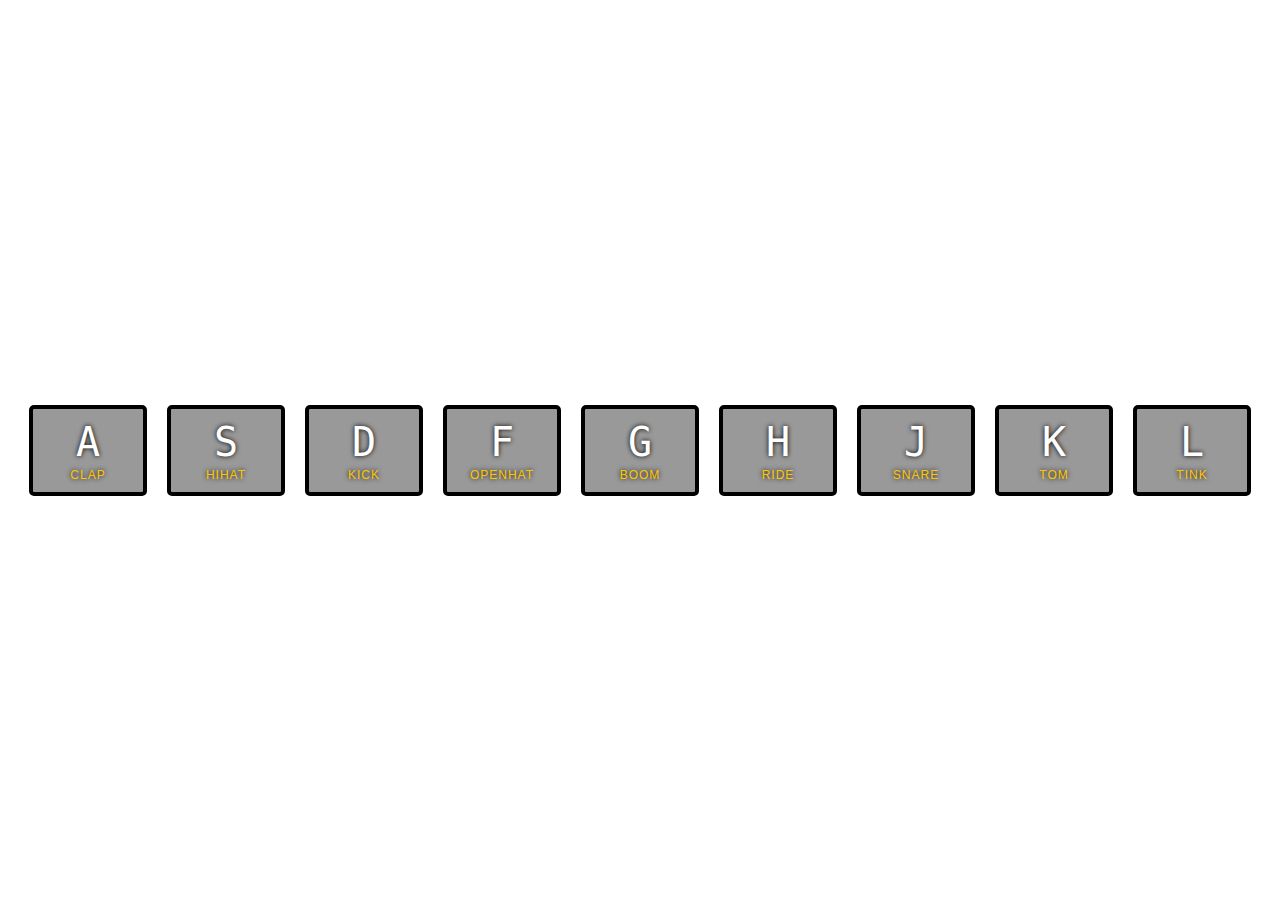
<file: 01 - JavaScript Drum Kit/index.html>
<!DOCTYPE html>
<html lang="en">
<head>
  <meta charset="UTF-8">
  <title>JS Drum Kit</title>
  <link rel="stylesheet" href="style.css">
</head>
<body>


  <div class="keys">
    <div data-key="65" class="key">
      <kbd>A</kbd>
      <span class="sound">clap</span>
    </div>
    <div data-key="83" class="key">
      <kbd>S</kbd>
      <span class="sound">hihat</span>
    </div>
    <div data-key="68" class="key">
      <kbd>D</kbd>
      <span class="sound">kick</span>
    </div>
    <div data-key="70" class="key">
      <kbd>F</kbd>
      <span class="sound">openhat</span>
    </div>
    <div data-key="71" class="key">
      <kbd>G</kbd>
      <span class="sound">boom</span>
    </div>
    <div data-key="72" class="key">
      <kbd>H</kbd>
      <span class="sound">ride</span>
    </div>
    <div data-key="74" class="key">
      <kbd>J</kbd>
      <span class="sound">snare</span>
    </div>
    <div data-key="75" class="key">
      <kbd>K</kbd>
      <span class="sound">tom</span>
    </div>
    <div data-key="76" class="key">
      <kbd>L</kbd>
      <span class="sound">tink</span>
    </div>
  </div>

  <audio data-key="65" src="sounds/clap.wav"></audio>
  <audio data-key="83" src="sounds/hihat.wav"></audio>
  <audio data-key="68" src="sounds/kick.wav"></audio>
  <audio data-key="70" src="sounds/openhat.wav"></audio>
  <audio data-key="71" src="sounds/boom.wav"></audio>
  <audio data-key="72" src="sounds/ride.wav"></audio>
  <audio data-key="74" src="sounds/snare.wav"></audio>
  <audio data-key="75" src="sounds/tom.wav"></audio>
  <audio data-key="76" src="sounds/tink.wav"></audio>

<script src="main.js"></script>

</body>
</html>
</file>
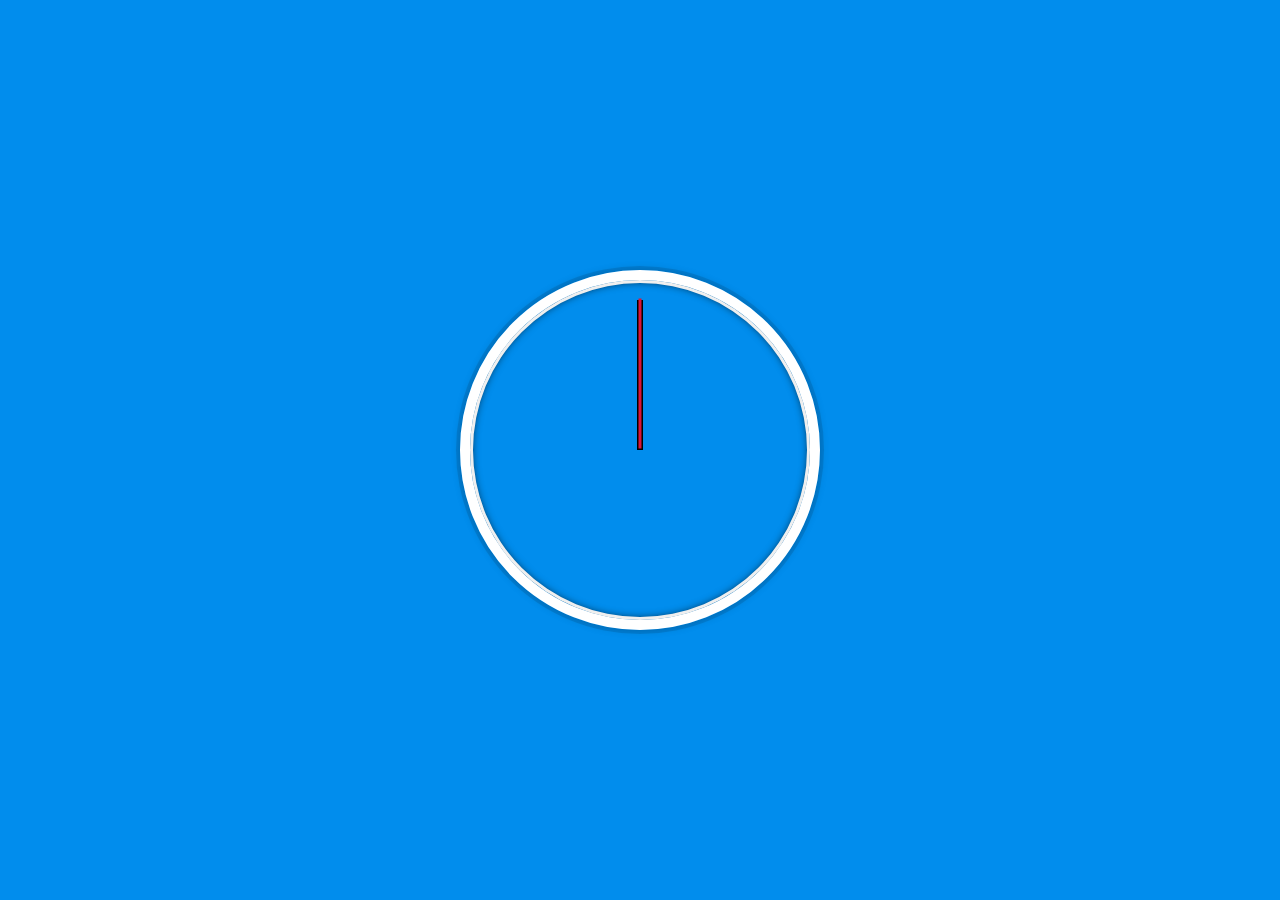
<file: 02 - JS and CSS Clock/index.html>
<!DOCTYPE html>
<html lang="en">
<head>
    <meta charset="UTF-8">
    <title>JS + CSS Clock</title>
    <link rel="stylesheet" href="style.css">
</head>
<body>
<div class="clock">
    <div class="clock-face">
        <div class="hand hour-hand"></div>
        <div class="hand min-hand"></div>
        <div class="hand second-hand"></div>
    </div>
</div>
<script src="script.js"></script>
</body>
</html>
</file>
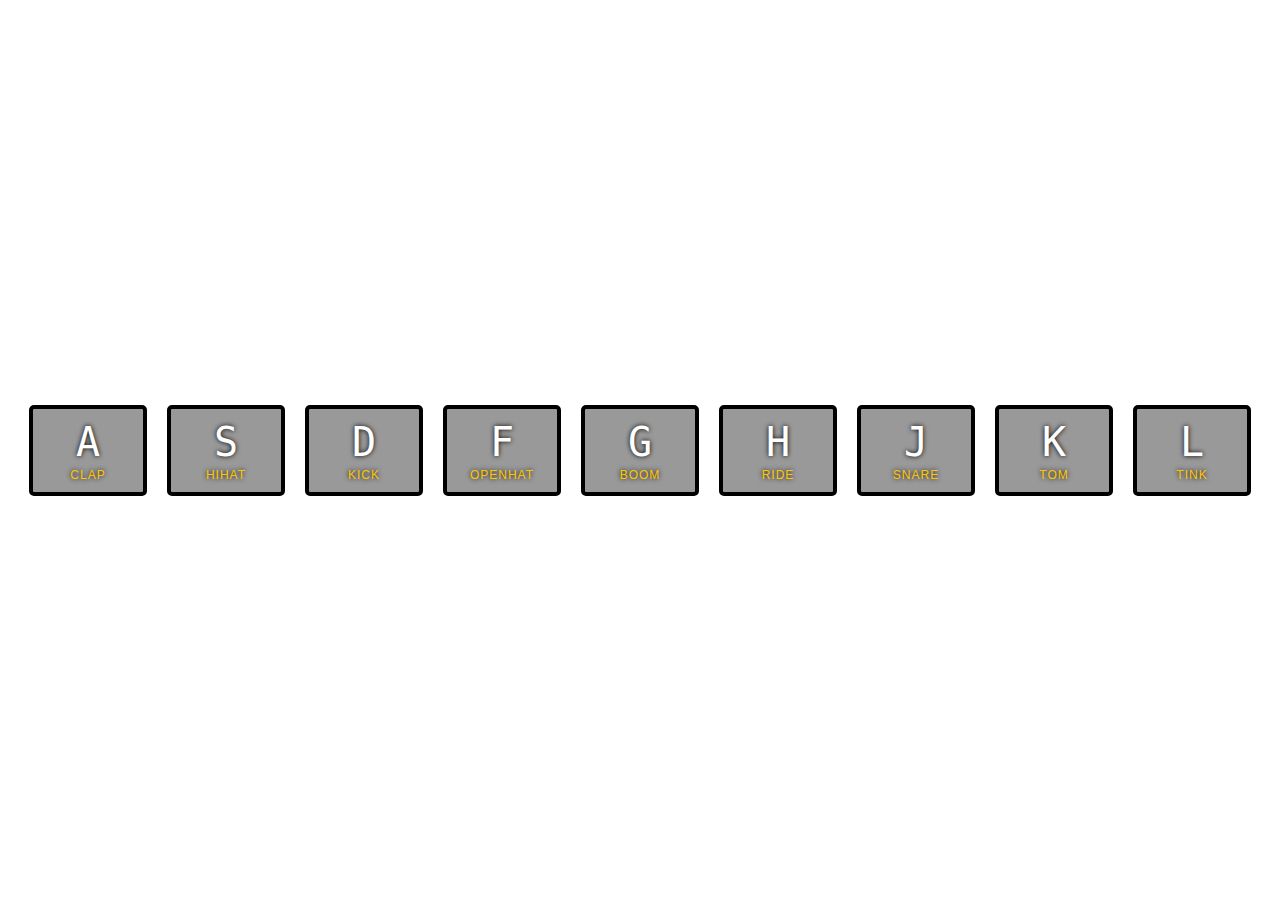
<file: 01 - JavaScript Drum Kit/index-START.html>
<!DOCTYPE html>
<html lang="en">
<head>
  <meta charset="UTF-8">
  <title>JS Drum Kit</title>
  <link rel="stylesheet" href="style.css">
</head>
<body>


  <div class="keys">
    <div data-key="65" class="key">
      <kbd>A</kbd>
      <span class="sound">clap</span>
    </div>
    <div data-key="83" class="key">
      <kbd>S</kbd>
      <span class="sound">hihat</span>
    </div>
    <div data-key="68" class="key">
      <kbd>D</kbd>
      <span class="sound">kick</span>
    </div>
    <div data-key="70" class="key">
      <kbd>F</kbd>
      <span class="sound">openhat</span>
    </div>
    <div data-key="71" class="key">
      <kbd>G</kbd>
      <span class="sound">boom</span>
    </div>
    <div data-key="72" class="key">
      <kbd>H</kbd>
      <span class="sound">ride</span>
    </div>
    <div data-key="74" class="key">
      <kbd>J</kbd>
      <span class="sound">snare</span>
    </div>
    <div data-key="75" class="key">
      <kbd>K</kbd>
      <span class="sound">tom</span>
    </div>
    <div data-key="76" class="key">
      <kbd>L</kbd>
      <span class="sound">tink</span>
    </div>
  </div>

  <audio data-key="65" src="sounds/clap.wav"></audio>
  <audio data-key="83" src="sounds/hihat.wav"></audio>
  <audio data-key="68" src="sounds/kick.wav"></audio>
  <audio data-key="70" src="sounds/openhat.wav"></audio>
  <audio data-key="71" src="sounds/boom.wav"></audio>
  <audio data-key="72" src="sounds/ride.wav"></audio>
  <audio data-key="74" src="sounds/snare.wav"></audio>
  <audio data-key="75" src="sounds/tom.wav"></audio>
  <audio data-key="76" src="sounds/tink.wav"></audio>

<script src="action.js">

</script>


</body>
</html>
</file>
<file: 01 - JavaScript Drum Kit/style.css>
html {
  font-size: 10px;
  background: url(http://i.imgur.com/b9r5sEL.jpg) bottom center;
  background-size: cover;
}

body,html {
  margin: 0;
  padding: 0;
  font-family: sans-serif;
}

.keys {
  display: flex;
  flex: 1;
  min-height: 100vh;
  align-items: center;
  justify-content: center;
}

.key {
  border: .4rem solid black;
  border-radius: .5rem;
  margin: 1rem;
  font-size: 1.5rem;
  padding: 1rem .5rem;
  transition: all .07s ease;
  width: 10rem;
  text-align: center;
  color: white;
  background: rgba(0,0,0,0.4);
  text-shadow: 0 0 .5rem black;
}

.playing {
  transform: scale(1.1);
  border-color: #ffc600;
  box-shadow: 0 0 1rem #ffc600;
}

kbd {
  display: block;
  font-size: 4rem;
}

.sound {
  font-size: 1.2rem;
  text-transform: uppercase;
  letter-spacing: .1rem;
  color: #ffc600;
}
</file>
<file: 02 - JS and CSS Clock/style.css>
html {
    background: #018DED url(http://unsplash.it/1500/1000?image=881&blur=50);
    background-size: cover;
    font-family: 'helvetica neue';
    text-align: center;
    font-size: 10px;
}

body {
    margin: 0;
    font-size: 2rem;
    display: flex;
    flex: 1;
    min-height: 100vh;
    align-items: center;
}

.clock {
    width: 30rem;
    height: 30rem;
    border: 10px solid white;
    border-radius: 50%;
    margin: 50px auto;
    position: relative;
    padding: 2rem;
    box-shadow: 0 0 0 4px rgba(0, 0, 0, 0.1),
    inset 0 0 0 3px #EFEFEF,
    inset 0 0 10px black,
    0 0 10px rgba(0, 0, 0, 0.2);
}

.clock-face {
    position: relative;
    width: 100%;
    height: 100%;
    transform: translateY(-3px); /* account for the height of the clock hands */
}

.hand {
    width: 50%;
    height: 6px;
    background: black;
    position: absolute;
    top: 50%;
    transform-origin: 100%;
    transform: rotate(90deg);
    transition: all 0.05s;
    transition-timing-function: cubic-bezier(0.1, 2.7, 0.58, 1.98);
}

.second-hand{
    background: crimson;
    height: 3px;
}
</file>
